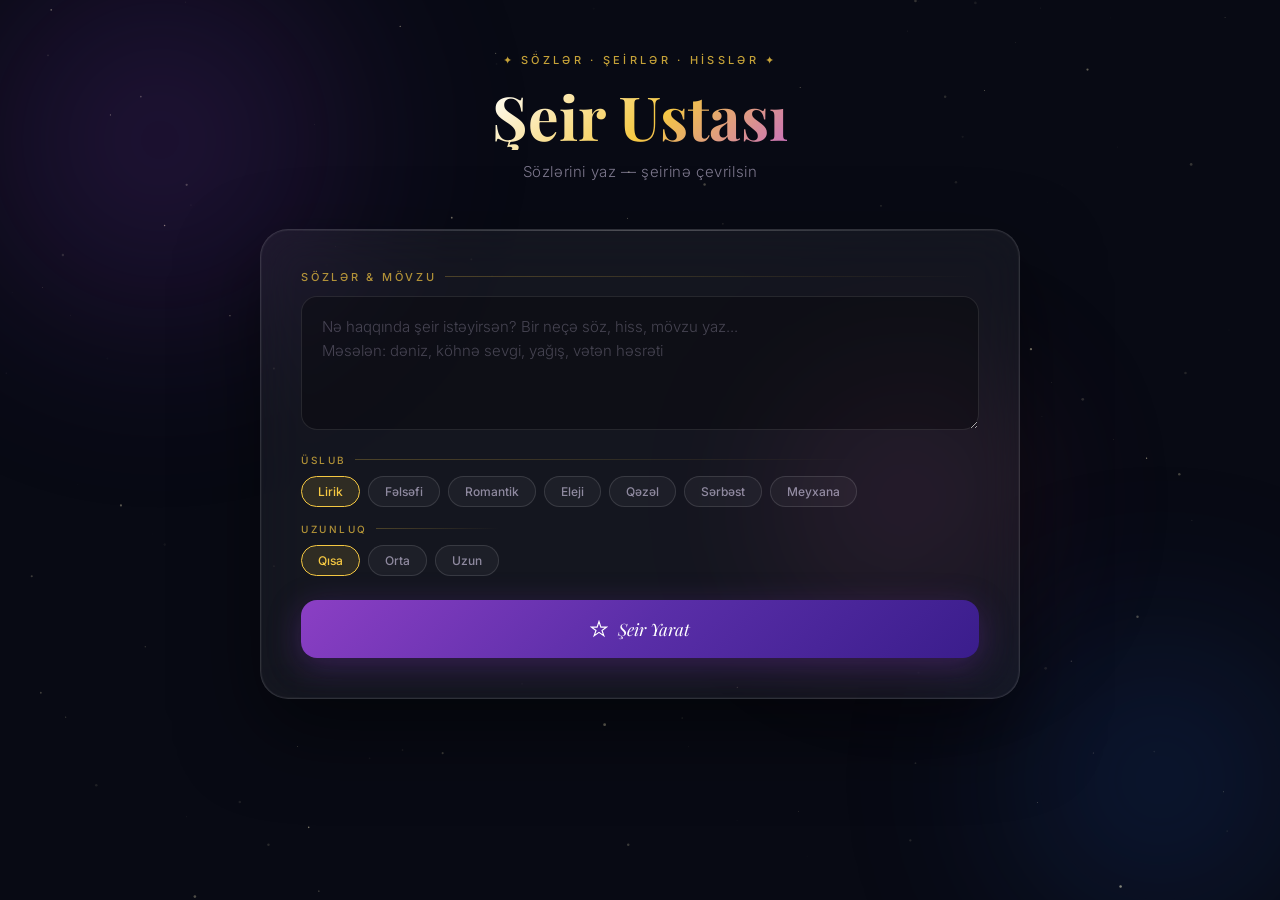
<file: index.html>
<!DOCTYPE html>
<html lang="az">
<head>
<meta charset="UTF-8">
<meta name="viewport" content="width=device-width, initial-scale=1.0">
<title>Şeir Ustası</title>
<meta name="mobile-web-app-capable" content="yes">
<meta name="apple-mobile-web-app-capable" content="yes">
<meta name="apple-mobile-web-app-title" content="Şeir Ustası">
<meta name="theme-color" content="#080A14">
<link rel="manifest" href="manifest.json">
<link rel="apple-touch-icon" href="ikon.png">
<link href="https://fonts.googleapis.com/css2?family=Playfair+Display:ital,wght@0,400;0,700;1,400;1,700&family=Inter:wght@300;400;500&display=swap" rel="stylesheet">
<style>
*,*::before,*::after{box-sizing:border-box;margin:0;padding:0}
:root{--gold:#F5C842;--rose:#C96FBF;--night:#080A14}
body{min-height:100vh;background:var(--night);font-family:'Inter',sans-serif;overflow-x:hidden;color:#e8e0f0}
.orb{position:fixed;border-radius:50%;filter:blur(90px);opacity:.35;pointer-events:none;z-index:0;animation:drift 18s ease-in-out infinite alternate}
.orb-1{width:520px;height:520px;background:radial-gradient(circle,#6B2FA0,transparent 70%);top:-120px;left:-100px}
.orb-2{width:400px;height:400px;background:radial-gradient(circle,#1E4EA8,transparent 70%);bottom:-80px;right:-80px;animation-delay:-9s}
.orb-3{width:280px;height:280px;background:radial-gradient(circle,#B04080,transparent 70%);top:40%;left:60%;animation-delay:-4s}
@keyframes drift{from{transform:translate(0,0) scale(1)}to{transform:translate(40px,30px) scale(1.08)}}
#stars{position:fixed;inset:0;z-index:0;pointer-events:none}
.app{position:relative;z-index:1;min-height:100vh;display:flex;flex-direction:column;align-items:center;padding:48px 20px 80px}
header{text-align:center;margin-bottom:48px}
.brand-label{display:inline-block;font-size:11px;font-weight:500;letter-spacing:.3em;text-transform:uppercase;color:var(--gold);opacity:.8;margin-bottom:16px}
h1{font-family:'Playfair Display',serif;font-size:clamp(2.2rem,5vw,3.8rem);font-weight:700;line-height:1.1;background:linear-gradient(135deg,#fff 0%,var(--gold) 55%,var(--rose) 100%);-webkit-background-clip:text;-webkit-text-fill-color:transparent;background-clip:text;margin-bottom:12px}
.subtitle{font-size:15px;color:rgba(220,210,240,.55);font-weight:300;letter-spacing:.04em}
.main-card{width:100%;max-width:760px;background:rgba(255,255,255,.05);border:1px solid rgba(255,255,255,.12);border-radius:28px;backdrop-filter:blur(24px);-webkit-backdrop-filter:blur(24px);padding:40px;box-shadow:0 0 0 1px rgba(255,255,255,.04) inset,0 32px 80px rgba(0,0,0,.5);position:relative;overflow:hidden}
.main-card::before{content:'';position:absolute;top:0;left:0;right:0;height:1px;background:linear-gradient(90deg,transparent,rgba(255,255,255,.22),transparent)}
.section-label{font-size:11px;font-weight:500;letter-spacing:.25em;text-transform:uppercase;color:rgba(245,200,66,.7);margin-bottom:12px;display:flex;align-items:center;gap:8px}
.section-label::after{content:'';flex:1;height:1px;background:linear-gradient(90deg,rgba(245,200,66,.25),transparent)}
.words-input{width:100%;background:rgba(0,0,0,.3);border:1px solid rgba(255,255,255,.1);border-radius:16px;padding:18px 20px;color:#e8e0f0;font-family:'Inter',sans-serif;font-size:15px;font-weight:300;line-height:1.6;resize:vertical;min-height:100px;outline:none;transition:border-color .3s}
.words-input::placeholder{color:rgba(200,190,220,.3)}
.words-input:focus{border-color:rgba(245,200,66,.4)}
.options-row{display:flex;gap:12px;margin-top:20px;flex-wrap:wrap}
.chip-group{display:flex;gap:8px;flex-wrap:wrap}
.chip{padding:7px 16px;border-radius:100px;border:1px solid rgba(255,255,255,.12);background:rgba(255,255,255,.04);color:rgba(220,210,240,.6);font-size:12px;font-weight:500;cursor:pointer;transition:all .25s;user-select:none}
.chip.active{border-color:var(--gold);color:var(--gold);background:rgba(245,200,66,.12)}
.btn-generate{margin-top:24px;width:100%;padding:18px;border:none;border-radius:16px;background:linear-gradient(135deg,#8B3FC4,#5A2EA8,#3A1D8C);color:#fff;font-family:'Playfair Display',serif;font-size:17px;font-style:italic;cursor:pointer;transition:transform .2s;box-shadow:0 8px 32px rgba(107,47,160,.4)}
.btn-generate:hover{transform:translateY(-2px)}
.btn-generate:disabled{opacity:.6;cursor:not-allowed;transform:none}
.btn-inner{display:flex;align-items:center;justify-content:center;gap:10px}
.result-section{display:none}
.result-section.visible{display:block;animation:fadeUp .6s ease}
@keyframes fadeUp{from{opacity:0;transform:translateY(20px)}to{opacity:1;transform:translateY(0)}}
.divider{margin:36px 0;height:1px;background:linear-gradient(90deg,transparent,rgba(255,255,255,.1),transparent)}
.poem-card{background:linear-gradient(145deg,rgba(107,47,160,.12),rgba(79,142,247,.06),rgba(201,111,191,.08));border:1px solid rgba(255,255,255,.1);border-radius:20px;padding:36px 40px;position:relative;overflow:hidden}
.poem-card::before{content:'"';position:absolute;top:-10px;left:16px;font-family:'Playfair Display',serif;font-size:120px;color:rgba(245,200,66,.07);line-height:1;pointer-events:none}
.poem-title{font-family:'Playfair Display',serif;font-size:1.4rem;font-style:italic;color:var(--gold);margin-bottom:24px}
.poem-text{font-family:'Playfair Display',serif;font-size:1.05rem;line-height:1.95;color:rgba(235,225,250,.88);white-space:pre-wrap}
.poem-meta{margin-top:24px;padding-top:16px;border-top:1px solid rgba(255,255,255,.07);display:flex;align-items:center;justify-content:space-between;gap:12px}
.poem-style-tag{font-size:11px;letter-spacing:.2em;text-transform:uppercase;color:rgba(245,200,66,.5)}
.btn-copy{padding:7px 18px;border-radius:100px;border:1px solid rgba(255,255,255,.15);background:transparent;color:rgba(220,210,240,.6);font-size:12px;cursor:pointer;font-family:'Inter',sans-serif}
.btn-copy.copied{color:#7EE8A2;border-color:rgba(126,232,162,.4)}
.loading-state{text-align:center;padding:48px 0;display:none}
.loading-state.visible{display:block}
.loader-ring{width:56px;height:56px;border:2px solid rgba(245,200,66,.1);border-top-color:var(--gold);border-radius:50%;animation:spin 1s linear infinite;margin:0 auto 20px}
@keyframes spin{to{transform:rotate(360deg)}}
.loading-text{font-family:'Playfair Display',serif;font-style:italic;color:rgba(220,210,240,.5);font-size:15px}
.loading-dots::after{content:'.';animation:dots 1.5s steps(4,end) infinite}
@keyframes dots{0%,100%{content:'.'}33%{content:'..'}66%{content:'...'}}
.error-msg{display:none;background:rgba(200,60,60,.1);border:1px solid rgba(200,60,60,.25);border-radius:12px;padding:14px 18px;color:#F4A2A2;font-size:14px;margin-top:16px;text-align:center}
.error-msg.visible{display:block}
@media(max-width:600px){.main-card{padding:28px 20px}.poem-card{padding:28px 24px}h1{font-size:2rem}}
</style>
</head>
<body>
<canvas id="stars"></canvas>
<div class="orb orb-1"></div>
<div class="orb orb-2"></div>
<div class="orb orb-3"></div>
<div class="app">
  <header>
    <div class="brand-label">✦ Sözlər · Şeirlər · Hisslər ✦</div>
    <h1>Şeir Ustası</h1>
    <p class="subtitle">Sözlərini yaz — şeirinə çevrilsin</p>
  </header>
  <div class="main-card">
    <div class="section-label">Sözlər & Mövzu</div>
    <textarea class="words-input" id="wordsInput" placeholder="Nə haqqında şeir istəyirsən? Bir neçə söz, hiss, mövzu yaz...&#10;Məsələn: dəniz, köhnə sevgi, yağış, vətən həsrəti" rows="4"></textarea>
    <div class="options-row">
      <div>
        <div class="section-label" style="margin-bottom:10px;font-size:10px">Üslub</div>
        <div class="chip-group" id="styleGroup">
          <div class="chip active" data-val="lirik">Lirik</div>
          <div class="chip" data-val="fəlsəfi">Fəlsəfi</div>
          <div class="chip" data-val="romantik">Romantik</div>
          <div class="chip" data-val="eleji">Eleji</div>
          <div class="chip" data-val="qəzəl">Qəzəl</div>
          <div class="chip" data-val="sərbəst">Sərbəst</div>
          <div class="chip" data-val="meyxana">Meyxana</div>
        </div>
      </div>
    </div>
    <div class="options-row" style="margin-top:16px">
      <div>
        <div class="section-label" style="margin-bottom:10px;font-size:10px">Uzunluq</div>
        <div class="chip-group" id="lengthGroup">
          <div class="chip active" data-val="qisa">Qısa</div>
          <div class="chip" data-val="orta">Orta</div>
          <div class="chip" data-val="uzun">Uzun</div>
        </div>
      </div>
    </div>
    <button class="btn-generate" id="btnGenerate" onclick="generatePoem()">
      <span class="btn-inner">
        <svg width="18" height="18" viewBox="0 0 24 24" fill="none" stroke="currentColor" stroke-width="1.5"><path d="M12 2L9.5 9.5H2l6 4.5L5.5 21 12 16.5 18.5 21 16 14l6-4.5h-7.5z"/></svg>
        Şeir Yarat
      </span>
    </button>
    <div class="error-msg" id="errorMsg"></div>
    <div class="loading-state" id="loadingState">
      <div class="loader-ring"></div>
      <div class="loading-text">Sözlər şeirə çevrilir<span class="loading-dots"></span></div>
    </div>
    <div class="result-section" id="resultSection">
      <div class="divider"></div>
      <div class="section-label">Şeiriniz</div>
      <div class="poem-card">
        <div class="poem-title" id="poemTitle"></div>
        <div class="poem-text" id="poemText"></div>
        <div class="poem-meta">
          <span class="poem-style-tag" id="poemStyleTag"></span>
          <button class="btn-copy" id="btnCopy" onclick="copyPoem()">Kopyala</button>
        </div>
      </div>
    </div>
  </div>
</div>
<script>
const WORKER='https://yellow-grass-baff.hsnhlm849.workers.dev/';

const PROMPTS = {
  'lirik': (words, length) => `Sən Azərbaycanın ən böyük şair ustasısan. "${words}" mövzusunda klassik Azərbaycan lirik şeiri yaz. Şeir ${length === 'qisa' ? '2' : length === 'orta' ? '4' : '6'} bənddən ibarət olsun. Hər bənd 4 misradan ibarət olsun. Qafiyə sxemi ABAB və ya AABB olsun. Misralar ahəngdar, ritmik, dərin mənalı olsun. Oxuyan adam heyran qalsın. Azərbaycan dilinin bütün gözəlliyini istifadə et — təşbeh, istiare, metafora olsun. Cavabı YALNIZ JSON formatında ver: {"title":"ad","poem":"mətn","style":"Lirik"}`,
  
  'fəlsəfi': (words, length) => `Sən dərin fəlsəfi düşüncəli bir şair ustasısan. "${words}" mövzusunda ${length === 'qisa' ? '2' : length === 'orta' ? '4' : '6'} bəndlik dərin fəlsəfi şeir yaz. Hər misra insan ömrü, zaman, varlıq, həqiqət haqqında düşündürsün. Nizami, Füzuli ruhunda olsun amma müasir dillə. Oxuyan adam "wow" desin. YALNIZ JSON: {"title":"ad","poem":"mətn","style":"Fəlsəfi"}`,

  'romantik': (words, length) => `Sən romantik sevgi şairisin. "${words}" mövzusunda ${length === 'qisa' ? '2' : length === 'orta' ? '4' : '6'} bəndlik atəşli, hissli, romantik sevgi şeiri yaz. Hər söz ürəkdən gəlsin. Sevginin ağrısını, sevinclərini, həsrətini anlat. Misralar qafiyəli, ritmik, melodiyalı olsun. Oxuyan sevgilisini xatırlasın, gözü dolsun. YALNIZ JSON: {"title":"ad","poem":"mətn","style":"Romantik"}`,

  'eleji': (words, length) => `Sən kədər şairisin. "${words}" mövzusunda ${length === 'qisa' ? '2' : length === 'orta' ? '4' : '6'} bəndlik ağır, hüznlü, dərin eleji yaz. Ayrılıq, itki, həsrət, ötüb keçən günlər haqqında. Hər misra ürəyi sıxsın. Qafiyə sxemi ABAB olsun. YALNIZ JSON: {"title":"ad","poem":"mətn","style":"Eleji"}`,

  'qəzəl': (words, length) => `Sən klassik Azərbaycan qəzəl ustasısan. "${words}" mövzusunda ${length === 'qisa' ? '5' : length === 'orta' ? '7' : '9'} beytlik qəzəl yaz. Qəzəlin qaydası: hər beyt 2 misradan ibarətdir. İlk beytin hər iki misrası qafiyəli olur (AA), sonrakı beytlərin yalnız ikinci misrası həmin qafiyəyə uyğun gəlir (xA, xA, xA...). Son beytdə şairin adı və ya "könlüm", "gönlüm" kimi söz olsun. Füzuli, Nəsimi, Xəqani üslubunda — dərin, obrazlı, klassik. YALNIZ JSON: {"title":"ad","poem":"mətn","style":"Qəzəl"}`,

  'sərbəst': (words, length) => `Sən müasir Azərbaycan şairisin. "${words}" mövzusunda ${length === 'qisa' ? '10-15' : length === 'orta' ? '20-25' : '30-35'} misralıq sərbəst şeir yaz. Qafiyə məcburi deyil amma ritm olsun. Güclü obrazlar, canlı metaforalar, modern dil istifadə et. Hər misra güclü olsun. Oxuyan düşünsün. YALNIZ JSON: {"title":"ad","poem":"mətn","style":"Sərbəst"}`,

  'meyxana': (words, length) => `Sən Azərbaycan meyxana ustasısan. Rəşad Dağlı, Balaəli, Əli Mehin kimi yaz. "${words}" mövzusunda ${length === 'qisa' ? '3' : length === 'orta' ? '5' : '7'} bəndlik meyxana yaz.

MÜTLƏQİ QAYDALAR:
1. Hər bənd DƏQİQ 4 misradan ibarətdir
2. Hər bənddə İLK 3 misra eyni qafiyə ilə bitir (A,A,A), 4-cü misra fərqli qafiyə (B)
3. Növbəti bəndin ilk 3 misrası B qafiyəsi ilə davam edir, onun 4-cüsü yeni C qafiyəsi olur
4. Misralar uzun, ahəngdar, nəfəs tutan olsun
5. Dil real, kəskin, hissli, ağır olsun
6. Mövzu: həyat, sevgi, ayrılıq, tale, kişilik

NÜMUNƏ (necə olmalıdır):
Dünyada hər kəsin bir ağrısı var, bir dərdi,
Sevdiyim getdi, ürəyim qaldı yarı, yarı yerdə,
Gözlərim yolda, könlüm həsrət içində, hər gün bir dərdə,
Tale məni sınadı, dözdüm mən bu soyuq sərddə.

Sərddə qaldım tək-tənha, kimsə yoxdu yanımda,
Külək deyir sirləri, dağlar susdur amanımda,
Xatirən bir od kimi yanır hər an canımda,
Sevgi nədir bilmədim, qaldı duman qarşımda.

YALNIZ JSON formatında ver, başqa heç nə yazma:
{"title":"Meyxana adı","poem":"bütün bəndlər boş sətir ilə ayrılsın","style":"Meyxana"}`
};

const canvas=document.getElementById('stars'),ctx=canvas.getContext('2d');let stars=[];
function resize(){canvas.width=window.innerWidth;canvas.height=window.innerHeight}
function initStars(){stars=Array.from({length:160},()=>({x:Math.random()*canvas.width,y:Math.random()*canvas.height,r:Math.random()*1.2+.2,alpha:Math.random()*.6+.1,speed:Math.random()*.0006+.0002,phase:Math.random()*Math.PI*2}))}
function draw(ts){ctx.clearRect(0,0,canvas.width,canvas.height);stars.forEach(s=>{const a=s.alpha*(.5+.5*Math.sin(ts*s.speed+s.phase));ctx.beginPath();ctx.arc(s.x,s.y,s.r,0,Math.PI*2);ctx.fillStyle=`rgba(255,245,200,${a})`;ctx.fill()});requestAnimationFrame(draw)}
resize();initStars();requestAnimationFrame(draw);
window.addEventListener('resize',()=>{resize();initStars()});
document.querySelectorAll('.chip').forEach(c=>{c.addEventListener('click',()=>{c.closest('.chip-group').querySelectorAll('.chip').forEach(x=>x.classList.remove('active'));c.classList.add('active')})});
function getActive(id){return document.querySelector('#'+id+' .chip.active')?.dataset.val||''}

async function generatePoem(){
  const words=document.getElementById('wordsInput').value.trim();
  if(!words){showError('Zəhmət olmasa söz yazın.');return}
  const style=getActive('styleGroup');
  const length=getActive('lengthGroup');
  setLoading(true);hideError();hideResult();
  const prompt = PROMPTS[style] ? PROMPTS[style](words, length) : PROMPTS['lirik'](words, length);
  try{
    const res=await fetch(WORKER,{method:'POST',headers:{'Content-Type':'application/json'},body:JSON.stringify({messages:[{role:'user',content:prompt}]})});
    if(!res.ok)throw new Error('status '+res.status);
    const data=await res.json();
    if(data.error)throw new Error(data.error);
    const raw=data.choices[0].message.content;
    let parsed;
    try{const m=raw.replace(/```json|```/g,'').trim().match(/\{[\s\S]*\}/);parsed=JSON.parse(m[0])}
    catch{parsed={title:'Şeirim',poem:raw,style:style}}
    showResult(parsed.title,parsed.poem,parsed.style||style);
  }catch(e){showError('Xəta baş verdi: '+e.message)}
  finally{setLoading(false)}
}

function setLoading(on){document.getElementById('loadingState').classList.toggle('visible',on);document.getElementById('btnGenerate').disabled=on}
function showResult(title,poem,style){document.getElementById('poemTitle').textContent=title;document.getElementById('poemText').textContent=poem;document.getElementById('poemStyleTag').textContent='✦ '+style;document.getElementById('resultSection').classList.add('visible');document.getElementById('resultSection').scrollIntoView({behavior:'smooth',block:'nearest'})}
function hideResult(){document.getElementById('resultSection').classList.remove('visible')}
function showError(msg){const el=document.getElementById('errorMsg');el.textContent=msg;el.classList.add('visible')}
function hideError(){document.getElementById('errorMsg').classList.remove('visible')}
async function copyPoem(){const text=document.getElementById('poemTitle').textContent+'\n\n'+document.getElementById('poemText').textContent;await navigator.clipboard.writeText(text);const btn=document.getElementById('btnCopy');btn.textContent='✓ Kopyalandı';btn.classList.add('copied');setTimeout(()=>{btn.textContent='Kopyala';btn.classList.remove('copied')},2500)}
document.getElementById('wordsInput').addEventListener('keydown',e=>{if(e.key==='Enter'&&e.ctrlKey)generatePoem()});
</script>
</body>
</html>
</file>
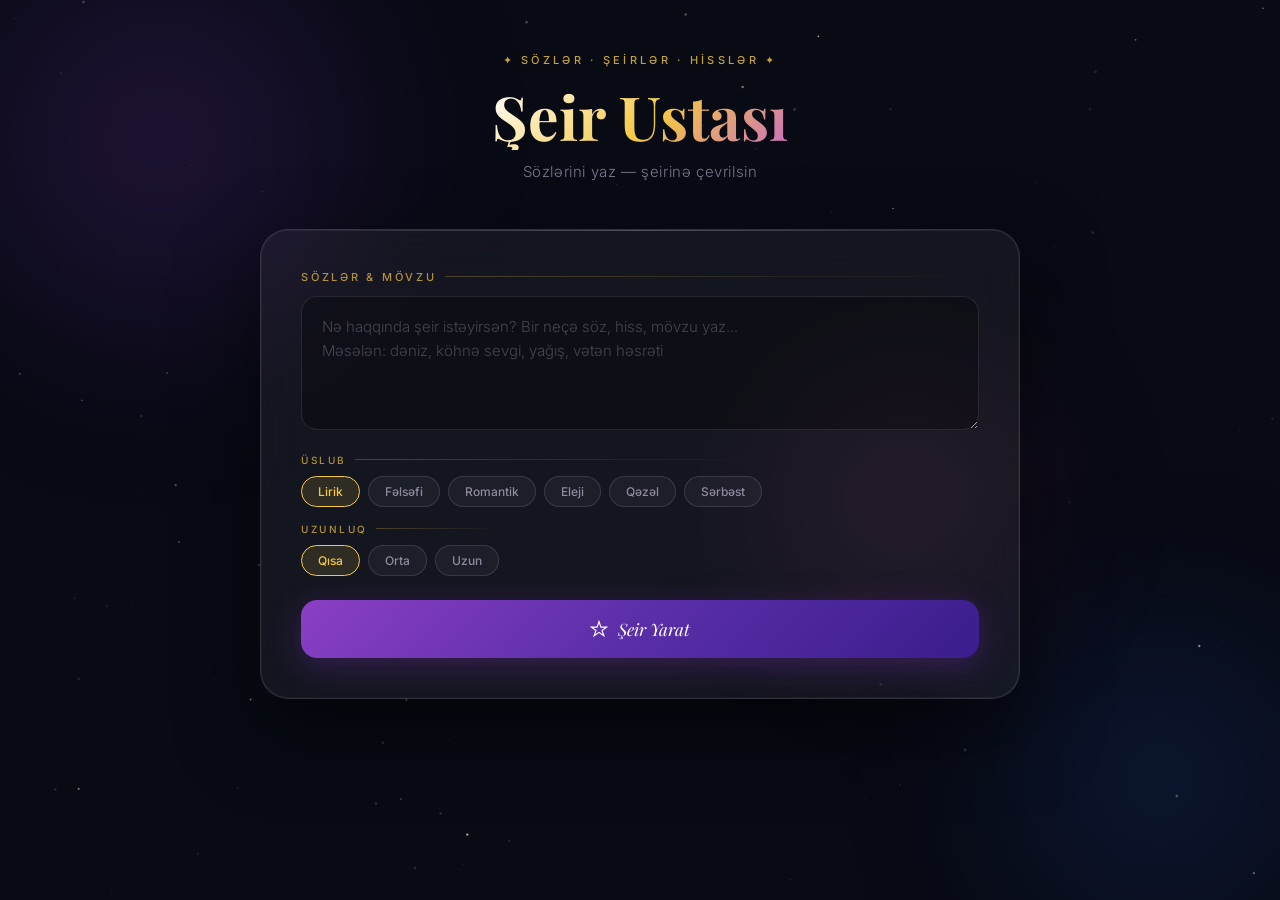
<file: index-1.html>
<!DOCTYPE html>
<html lang="az">
<head>
<meta charset="UTF-8">
<meta name="viewport" content="width=device-width, initial-scale=1.0">
<title>Şeir Ustası</title>
<meta name="mobile-web-app-capable" content="yes">
<meta name="apple-mobile-web-app-capable" content="yes">
<meta name="apple-mobile-web-app-title" content="Şeir Ustası">
<meta name="theme-color" content="#080A14">
<link href="https://fonts.googleapis.com/css2?family=Playfair+Display:ital,wght@0,400;0,700;1,400;1,700&family=Inter:wght@300;400;500&display=swap" rel="stylesheet">
<style>
*,*::before,*::after{box-sizing:border-box;margin:0;padding:0}
:root{--gold:#F5C842;--rose:#C96FBF;--night:#080A14}
body{min-height:100vh;background:var(--night);font-family:'Inter',sans-serif;overflow-x:hidden;color:#e8e0f0}
.orb{position:fixed;border-radius:50%;filter:blur(90px);opacity:.35;pointer-events:none;z-index:0;animation:drift 18s ease-in-out infinite alternate}
.orb-1{width:520px;height:520px;background:radial-gradient(circle,#6B2FA0,transparent 70%);top:-120px;left:-100px}
.orb-2{width:400px;height:400px;background:radial-gradient(circle,#1E4EA8,transparent 70%);bottom:-80px;right:-80px;animation-delay:-9s}
.orb-3{width:280px;height:280px;background:radial-gradient(circle,#B04080,transparent 70%);top:40%;left:60%;animation-delay:-4s}
@keyframes drift{from{transform:translate(0,0) scale(1)}to{transform:translate(40px,30px) scale(1.08)}}
#stars{position:fixed;inset:0;z-index:0;pointer-events:none}
.app{position:relative;z-index:1;min-height:100vh;display:flex;flex-direction:column;align-items:center;padding:48px 20px 80px}
header{text-align:center;margin-bottom:48px}
.brand-label{display:inline-block;font-size:11px;font-weight:500;letter-spacing:.3em;text-transform:uppercase;color:var(--gold);opacity:.8;margin-bottom:16px}
h1{font-family:'Playfair Display',serif;font-size:clamp(2.2rem,5vw,3.8rem);font-weight:700;line-height:1.1;background:linear-gradient(135deg,#fff 0%,var(--gold) 55%,var(--rose) 100%);-webkit-background-clip:text;-webkit-text-fill-color:transparent;background-clip:text;margin-bottom:12px}
.subtitle{font-size:15px;color:rgba(220,210,240,.55);font-weight:300;letter-spacing:.04em}
.main-card{width:100%;max-width:760px;background:rgba(255,255,255,.05);border:1px solid rgba(255,255,255,.12);border-radius:28px;backdrop-filter:blur(24px);-webkit-backdrop-filter:blur(24px);padding:40px;box-shadow:0 0 0 1px rgba(255,255,255,.04) inset,0 32px 80px rgba(0,0,0,.5);position:relative;overflow:hidden}
.main-card::before{content:'';position:absolute;top:0;left:0;right:0;height:1px;background:linear-gradient(90deg,transparent,rgba(255,255,255,.22),transparent)}
.section-label{font-size:11px;font-weight:500;letter-spacing:.25em;text-transform:uppercase;color:rgba(245,200,66,.7);margin-bottom:12px;display:flex;align-items:center;gap:8px}
.section-label::after{content:'';flex:1;height:1px;background:linear-gradient(90deg,rgba(245,200,66,.25),transparent)}
.words-input{width:100%;background:rgba(0,0,0,.3);border:1px solid rgba(255,255,255,.1);border-radius:16px;padding:18px 20px;color:#e8e0f0;font-family:'Inter',sans-serif;font-size:15px;font-weight:300;line-height:1.6;resize:vertical;min-height:100px;outline:none;transition:border-color .3s}
.words-input::placeholder{color:rgba(200,190,220,.3)}
.words-input:focus{border-color:rgba(245,200,66,.4)}
.options-row{display:flex;gap:12px;margin-top:20px;flex-wrap:wrap}
.chip-group{display:flex;gap:8px;flex-wrap:wrap}
.chip{padding:7px 16px;border-radius:100px;border:1px solid rgba(255,255,255,.12);background:rgba(255,255,255,.04);color:rgba(220,210,240,.6);font-size:12px;font-weight:500;cursor:pointer;transition:all .25s;user-select:none}
.chip.active{border-color:var(--gold);color:var(--gold);background:rgba(245,200,66,.12)}
.btn-generate{margin-top:24px;width:100%;padding:18px;border:none;border-radius:16px;background:linear-gradient(135deg,#8B3FC4,#5A2EA8,#3A1D8C);color:#fff;font-family:'Playfair Display',serif;font-size:17px;font-style:italic;cursor:pointer;transition:transform .2s;box-shadow:0 8px 32px rgba(107,47,160,.4)}
.btn-generate:hover{transform:translateY(-2px)}
.btn-generate:disabled{opacity:.6;cursor:not-allowed;transform:none}
.btn-inner{display:flex;align-items:center;justify-content:center;gap:10px}
.result-section{display:none}
.result-section.visible{display:block;animation:fadeUp .6s ease}
@keyframes fadeUp{from{opacity:0;transform:translateY(20px)}to{opacity:1;transform:translateY(0)}}
.divider{margin:36px 0;height:1px;background:linear-gradient(90deg,transparent,rgba(255,255,255,.1),transparent)}
.poem-card{background:linear-gradient(145deg,rgba(107,47,160,.12),rgba(79,142,247,.06),rgba(201,111,191,.08));border:1px solid rgba(255,255,255,.1);border-radius:20px;padding:36px 40px;position:relative;overflow:hidden}
.poem-card::before{content:'"';position:absolute;top:-10px;left:16px;font-family:'Playfair Display',serif;font-size:120px;color:rgba(245,200,66,.07);line-height:1;pointer-events:none}
.poem-title{font-family:'Playfair Display',serif;font-size:1.4rem;font-style:italic;color:var(--gold);margin-bottom:24px}
.poem-text{font-family:'Playfair Display',serif;font-size:1.05rem;line-height:1.95;color:rgba(235,225,250,.88);white-space:pre-wrap}
.poem-meta{margin-top:24px;padding-top:16px;border-top:1px solid rgba(255,255,255,.07);display:flex;align-items:center;justify-content:space-between;gap:12px}
.poem-style-tag{font-size:11px;letter-spacing:.2em;text-transform:uppercase;color:rgba(245,200,66,.5)}
.btn-copy{padding:7px 18px;border-radius:100px;border:1px solid rgba(255,255,255,.15);background:transparent;color:rgba(220,210,240,.6);font-size:12px;cursor:pointer;font-family:'Inter',sans-serif}
.btn-copy.copied{color:#7EE8A2;border-color:rgba(126,232,162,.4)}
.loading-state{text-align:center;padding:48px 0;display:none}
.loading-state.visible{display:block}
.loader-ring{width:56px;height:56px;border:2px solid rgba(245,200,66,.1);border-top-color:var(--gold);border-radius:50%;animation:spin 1s linear infinite;margin:0 auto 20px}
@keyframes spin{to{transform:rotate(360deg)}}
.loading-text{font-family:'Playfair Display',serif;font-style:italic;color:rgba(220,210,240,.5);font-size:15px}
.loading-dots::after{content:'.';animation:dots 1.5s steps(4,end) infinite}
@keyframes dots{0%,100%{content:'.'}33%{content:'..'}66%{content:'...'}}
.error-msg{display:none;background:rgba(200,60,60,.1);border:1px solid rgba(200,60,60,.25);border-radius:12px;padding:14px 18px;color:#F4A2A2;font-size:14px;margin-top:16px;text-align:center}
.error-msg.visible{display:block}
@media(max-width:600px){.main-card{padding:28px 20px}.poem-card{padding:28px 24px}h1{font-size:2rem}}
</style>
</head>
<body>
<canvas id="stars"></canvas>
<div class="orb orb-1"></div>
<div class="orb orb-2"></div>
<div class="orb orb-3"></div>
<div class="app">
  <header>
    <div class="brand-label">✦ Sözlər · Şeirlər · Hisslər ✦</div>
    <h1>Şeir Ustası</h1>
    <p class="subtitle">Sözlərini yaz — şeirinə çevrilsin</p>
  </header>
  <div class="main-card">
    <div class="section-label">Sözlər & Mövzu</div>
    <textarea class="words-input" id="wordsInput" placeholder="Nə haqqında şeir istəyirsən? Bir neçə söz, hiss, mövzu yaz...&#10;Məsələn: dəniz, köhnə sevgi, yağış, vətən həsrəti" rows="4"></textarea>
    <div class="options-row">
      <div>
        <div class="section-label" style="margin-bottom:10px;font-size:10px">Üslub</div>
        <div class="chip-group" id="styleGroup">
          <div class="chip active" data-val="klassik lirik">Lirik</div>
          <div class="chip" data-val="fəlsəfi">Fəlsəfi</div>
          <div class="chip" data-val="romantik">Romantik</div>
          <div class="chip" data-val="kədərli eleji">Eleji</div>
          <div class="chip" data-val="qəzəl">Qəzəl</div>
          <div class="chip" data-val="müasir sərbəst">Sərbəst</div>
        </div>
      </div>
    </div>
    <div class="options-row" style="margin-top:16px">
      <div>
        <div class="section-label" style="margin-bottom:10px;font-size:10px">Uzunluq</div>
        <div class="chip-group" id="lengthGroup">
          <div class="chip active" data-val="qısa (2 bənd)">Qısa</div>
          <div class="chip" data-val="orta (4 bənd)">Orta</div>
          <div class="chip" data-val="uzun (6 bənd)">Uzun</div>
        </div>
      </div>
    </div>
    <button class="btn-generate" id="btnGenerate" onclick="generatePoem()">
      <span class="btn-inner">
        <svg width="18" height="18" viewBox="0 0 24 24" fill="none" stroke="currentColor" stroke-width="1.5"><path d="M12 2L9.5 9.5H2l6 4.5L5.5 21 12 16.5 18.5 21 16 14l6-4.5h-7.5z"/></svg>
        Şeir Yarat
      </span>
    </button>
    <div class="error-msg" id="errorMsg"></div>
    <div class="loading-state" id="loadingState">
      <div class="loader-ring"></div>
      <div class="loading-text">Sözlər şeirə çevrilir<span class="loading-dots"></span></div>
    </div>
    <div class="result-section" id="resultSection">
      <div class="divider"></div>
      <div class="section-label">Şeiriniz</div>
      <div class="poem-card">
        <div class="poem-title" id="poemTitle"></div>
        <div class="poem-text" id="poemText"></div>
        <div class="poem-meta">
          <span class="poem-style-tag" id="poemStyleTag"></span>
          <button class="btn-copy" id="btnCopy" onclick="copyPoem()">Kopyala</button>
        </div>
      </div>
    </div>
  </div>
</div>
<script>
const WORKER='https://yellow-grass-baff.hsnhlm849.workers.dev/';
const canvas=document.getElementById('stars'),ctx=canvas.getContext('2d');let stars=[];
function resize(){canvas.width=window.innerWidth;canvas.height=window.innerHeight}
function initStars(){stars=Array.from({length:160},()=>({x:Math.random()*canvas.width,y:Math.random()*canvas.height,r:Math.random()*1.2+.2,alpha:Math.random()*.6+.1,speed:Math.random()*.0006+.0002,phase:Math.random()*Math.PI*2}))}
function draw(ts){ctx.clearRect(0,0,canvas.width,canvas.height);stars.forEach(s=>{const a=s.alpha*(.5+.5*Math.sin(ts*s.speed+s.phase));ctx.beginPath();ctx.arc(s.x,s.y,s.r,0,Math.PI*2);ctx.fillStyle=`rgba(255,245,200,${a})`;ctx.fill()});requestAnimationFrame(draw)}
resize();initStars();requestAnimationFrame(draw);
window.addEventListener('resize',()=>{resize();initStars()});
document.querySelectorAll('.chip').forEach(c=>{c.addEventListener('click',()=>{c.closest('.chip-group').querySelectorAll('.chip').forEach(x=>x.classList.remove('active'));c.classList.add('active')})});
function getActive(id){return document.querySelector('#'+id+' .chip.active')?.dataset.val||''}
async function generatePoem(){
  const words=document.getElementById('wordsInput').value.trim();
  if(!words){showError('Zəhmət olmasa söz yazın.');return}
  const style=getActive('styleGroup'),length=getActive('lengthGroup');
  setLoading(true);hideError();hideResult();
  const prompt=`Sən Azərbaycan dilinin ən gözəl şair ustasısan. Aşağıdakı sözlər/mövzu əsasında Azərbaycanca ${style} üslubunda, ${length} həcmli, çox gözəl hissli bir şeir yaz. Sözlər/Mövzu: "${words}". Cavabını YALNIZ JSON formatında ver: {"title":"Şeirin adı","poem":"Şeirin tam mətni (bəndlər arasında boş sətir olsun)","style":"üslub adı"}`;
  try{
    const res=await fetch(WORKER,{method:'POST',headers:{'Content-Type':'application/json'},body:JSON.stringify({messages:[{role:'user',content:prompt}]})});
    if(!res.ok)throw new Error('status '+res.status);
    const data=await res.json();
    if(data.error)throw new Error(data.error);
    const raw=data.choices[0].message.content;
    let parsed;
    try{const m=raw.replace(/```json|```/g,'').trim().match(/\{[\s\S]*\}/);parsed=JSON.parse(m[0])}
    catch{parsed={title:'Şeirim',poem:raw,style:style}}
    showResult(parsed.title,parsed.poem,parsed.style||style);
  }catch(e){showError('Xəta baş verdi: '+e.message)}
  finally{setLoading(false)}
}
function setLoading(on){document.getElementById('loadingState').classList.toggle('visible',on);document.getElementById('btnGenerate').disabled=on}
function showResult(title,poem,style){document.getElementById('poemTitle').textContent=title;document.getElementById('poemText').textContent=poem;document.getElementById('poemStyleTag').textContent='✦ '+style;document.getElementById('resultSection').classList.add('visible');document.getElementById('resultSection').scrollIntoView({behavior:'smooth',block:'nearest'})}
function hideResult(){document.getElementById('resultSection').classList.remove('visible')}
function showError(msg){const el=document.getElementById('errorMsg');el.textContent=msg;el.classList.add('visible')}
function hideError(){document.getElementById('errorMsg').classList.remove('visible')}
async function copyPoem(){const text=document.getElementById('poemTitle').textContent+'\n\n'+document.getElementById('poemText').textContent;await navigator.clipboard.writeText(text);const btn=document.getElementById('btnCopy');btn.textContent='✓ Kopyalandı';btn.classList.add('copied');setTimeout(()=>{btn.textContent='Kopyala';btn.classList.remove('copied')},2500)}
document.getElementById('wordsInput').addEventListener('keydown',e=>{if(e.key==='Enter'&&e.ctrlKey)generatePoem()});
</script>
</body>
</html>
</file>
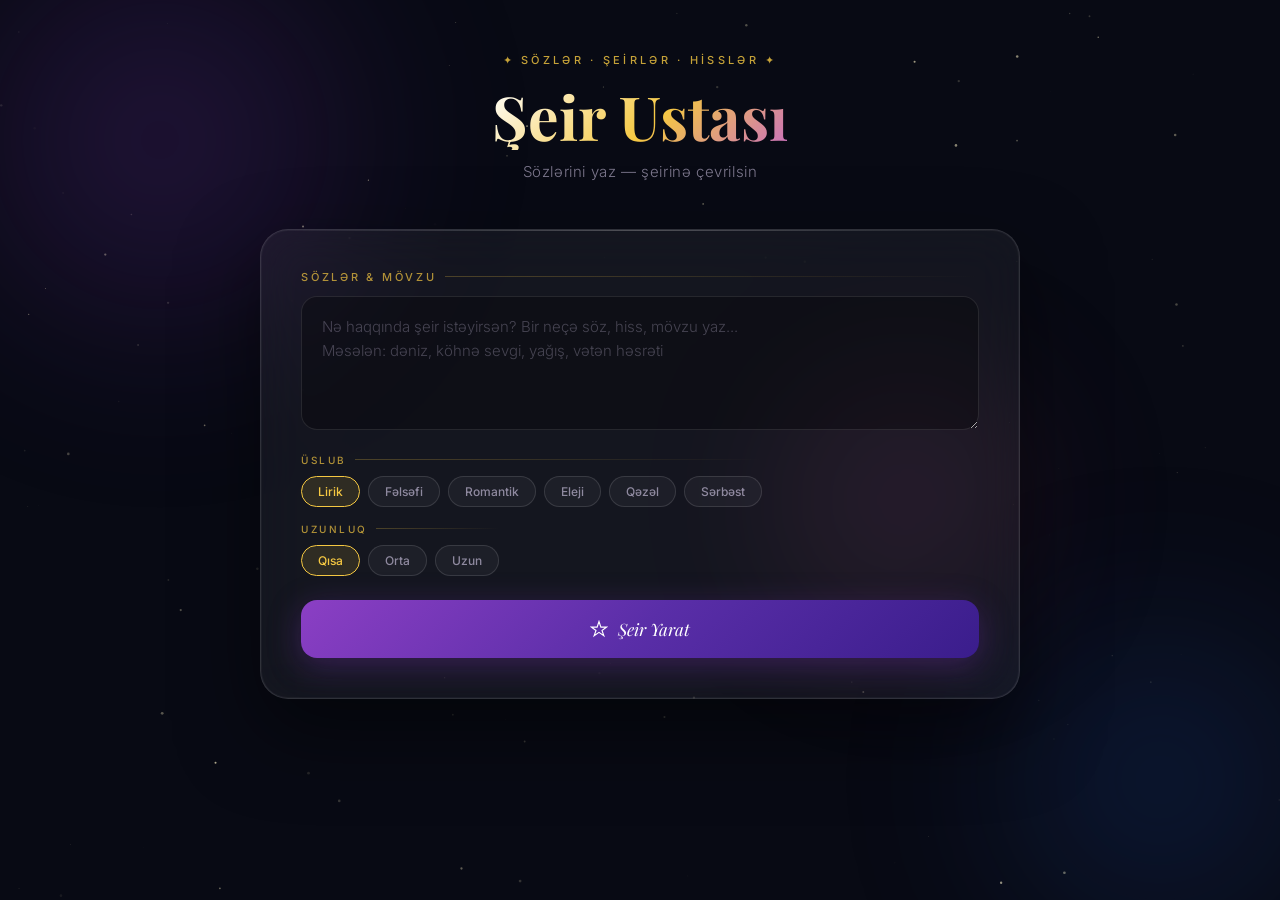
<file: index-2.html>
<!DOCTYPE html>
<html lang="az">
<head>
<meta charset="UTF-8">
<meta name="viewport" content="width=device-width, initial-scale=1.0">
<title>Şeir Ustası</title>
<meta name="mobile-web-app-capable" content="yes">
<meta name="apple-mobile-web-app-capable" content="yes">
<meta name="apple-mobile-web-app-title" content="Şeir Ustası">
<meta name="theme-color" content="#080A14">
<link rel="manifest" href="manifest.json">
<link rel="apple-touch-icon" href="ikon.png">
<link href="https://fonts.googleapis.com/css2?family=Playfair+Display:ital,wght@0,400;0,700;1,400;1,700&family=Inter:wght@300;400;500&display=swap" rel="stylesheet">
<style>
*,*::before,*::after{box-sizing:border-box;margin:0;padding:0}
:root{--gold:#F5C842;--rose:#C96FBF;--night:#080A14}
body{min-height:100vh;background:var(--night);font-family:'Inter',sans-serif;overflow-x:hidden;color:#e8e0f0}
.orb{position:fixed;border-radius:50%;filter:blur(90px);opacity:.35;pointer-events:none;z-index:0;animation:drift 18s ease-in-out infinite alternate}
.orb-1{width:520px;height:520px;background:radial-gradient(circle,#6B2FA0,transparent 70%);top:-120px;left:-100px}
.orb-2{width:400px;height:400px;background:radial-gradient(circle,#1E4EA8,transparent 70%);bottom:-80px;right:-80px;animation-delay:-9s}
.orb-3{width:280px;height:280px;background:radial-gradient(circle,#B04080,transparent 70%);top:40%;left:60%;animation-delay:-4s}
@keyframes drift{from{transform:translate(0,0) scale(1)}to{transform:translate(40px,30px) scale(1.08)}}
#stars{position:fixed;inset:0;z-index:0;pointer-events:none}
.app{position:relative;z-index:1;min-height:100vh;display:flex;flex-direction:column;align-items:center;padding:48px 20px 80px}
header{text-align:center;margin-bottom:48px}
.brand-label{display:inline-block;font-size:11px;font-weight:500;letter-spacing:.3em;text-transform:uppercase;color:var(--gold);opacity:.8;margin-bottom:16px}
h1{font-family:'Playfair Display',serif;font-size:clamp(2.2rem,5vw,3.8rem);font-weight:700;line-height:1.1;background:linear-gradient(135deg,#fff 0%,var(--gold) 55%,var(--rose) 100%);-webkit-background-clip:text;-webkit-text-fill-color:transparent;background-clip:text;margin-bottom:12px}
.subtitle{font-size:15px;color:rgba(220,210,240,.55);font-weight:300;letter-spacing:.04em}
.main-card{width:100%;max-width:760px;background:rgba(255,255,255,.05);border:1px solid rgba(255,255,255,.12);border-radius:28px;backdrop-filter:blur(24px);-webkit-backdrop-filter:blur(24px);padding:40px;box-shadow:0 0 0 1px rgba(255,255,255,.04) inset,0 32px 80px rgba(0,0,0,.5);position:relative;overflow:hidden}
.main-card::before{content:'';position:absolute;top:0;left:0;right:0;height:1px;background:linear-gradient(90deg,transparent,rgba(255,255,255,.22),transparent)}
.section-label{font-size:11px;font-weight:500;letter-spacing:.25em;text-transform:uppercase;color:rgba(245,200,66,.7);margin-bottom:12px;display:flex;align-items:center;gap:8px}
.section-label::after{content:'';flex:1;height:1px;background:linear-gradient(90deg,rgba(245,200,66,.25),transparent)}
.words-input{width:100%;background:rgba(0,0,0,.3);border:1px solid rgba(255,255,255,.1);border-radius:16px;padding:18px 20px;color:#e8e0f0;font-family:'Inter',sans-serif;font-size:15px;font-weight:300;line-height:1.6;resize:vertical;min-height:100px;outline:none;transition:border-color .3s}
.words-input::placeholder{color:rgba(200,190,220,.3)}
.words-input:focus{border-color:rgba(245,200,66,.4)}
.options-row{display:flex;gap:12px;margin-top:20px;flex-wrap:wrap}
.chip-group{display:flex;gap:8px;flex-wrap:wrap}
.chip{padding:7px 16px;border-radius:100px;border:1px solid rgba(255,255,255,.12);background:rgba(255,255,255,.04);color:rgba(220,210,240,.6);font-size:12px;font-weight:500;cursor:pointer;transition:all .25s;user-select:none}
.chip.active{border-color:var(--gold);color:var(--gold);background:rgba(245,200,66,.12)}
.btn-generate{margin-top:24px;width:100%;padding:18px;border:none;border-radius:16px;background:linear-gradient(135deg,#8B3FC4,#5A2EA8,#3A1D8C);color:#fff;font-family:'Playfair Display',serif;font-size:17px;font-style:italic;cursor:pointer;transition:transform .2s;box-shadow:0 8px 32px rgba(107,47,160,.4)}
.btn-generate:hover{transform:translateY(-2px)}
.btn-generate:disabled{opacity:.6;cursor:not-allowed;transform:none}
.btn-inner{display:flex;align-items:center;justify-content:center;gap:10px}
.result-section{display:none}
.result-section.visible{display:block;animation:fadeUp .6s ease}
@keyframes fadeUp{from{opacity:0;transform:translateY(20px)}to{opacity:1;transform:translateY(0)}}
.divider{margin:36px 0;height:1px;background:linear-gradient(90deg,transparent,rgba(255,255,255,.1),transparent)}
.poem-card{background:linear-gradient(145deg,rgba(107,47,160,.12),rgba(79,142,247,.06),rgba(201,111,191,.08));border:1px solid rgba(255,255,255,.1);border-radius:20px;padding:36px 40px;position:relative;overflow:hidden}
.poem-card::before{content:'"';position:absolute;top:-10px;left:16px;font-family:'Playfair Display',serif;font-size:120px;color:rgba(245,200,66,.07);line-height:1;pointer-events:none}
.poem-title{font-family:'Playfair Display',serif;font-size:1.4rem;font-style:italic;color:var(--gold);margin-bottom:24px}
.poem-text{font-family:'Playfair Display',serif;font-size:1.05rem;line-height:1.95;color:rgba(235,225,250,.88);white-space:pre-wrap}
.poem-meta{margin-top:24px;padding-top:16px;border-top:1px solid rgba(255,255,255,.07);display:flex;align-items:center;justify-content:space-between;gap:12px}
.poem-style-tag{font-size:11px;letter-spacing:.2em;text-transform:uppercase;color:rgba(245,200,66,.5)}
.btn-copy{padding:7px 18px;border-radius:100px;border:1px solid rgba(255,255,255,.15);background:transparent;color:rgba(220,210,240,.6);font-size:12px;cursor:pointer;font-family:'Inter',sans-serif}
.btn-copy.copied{color:#7EE8A2;border-color:rgba(126,232,162,.4)}
.loading-state{text-align:center;padding:48px 0;display:none}
.loading-state.visible{display:block}
.loader-ring{width:56px;height:56px;border:2px solid rgba(245,200,66,.1);border-top-color:var(--gold);border-radius:50%;animation:spin 1s linear infinite;margin:0 auto 20px}
@keyframes spin{to{transform:rotate(360deg)}}
.loading-text{font-family:'Playfair Display',serif;font-style:italic;color:rgba(220,210,240,.5);font-size:15px}
.loading-dots::after{content:'.';animation:dots 1.5s steps(4,end) infinite}
@keyframes dots{0%,100%{content:'.'}33%{content:'..'}66%{content:'...'}}
.error-msg{display:none;background:rgba(200,60,60,.1);border:1px solid rgba(200,60,60,.25);border-radius:12px;padding:14px 18px;color:#F4A2A2;font-size:14px;margin-top:16px;text-align:center}
.error-msg.visible{display:block}
@media(max-width:600px){.main-card{padding:28px 20px}.poem-card{padding:28px 24px}h1{font-size:2rem}}
</style>
</head>
<body>
<canvas id="stars"></canvas>
<div class="orb orb-1"></div>
<div class="orb orb-2"></div>
<div class="orb orb-3"></div>
<div class="app">
  <header>
    <div class="brand-label">✦ Sözlər · Şeirlər · Hisslər ✦</div>
    <h1>Şeir Ustası</h1>
    <p class="subtitle">Sözlərini yaz — şeirinə çevrilsin</p>
  </header>
  <div class="main-card">
    <div class="section-label">Sözlər & Mövzu</div>
    <textarea class="words-input" id="wordsInput" placeholder="Nə haqqında şeir istəyirsən? Bir neçə söz, hiss, mövzu yaz...&#10;Məsələn: dəniz, köhnə sevgi, yağış, vətən həsrəti" rows="4"></textarea>
    <div class="options-row">
      <div>
        <div class="section-label" style="margin-bottom:10px;font-size:10px">Üslub</div>
        <div class="chip-group" id="styleGroup">
          <div class="chip active" data-val="klassik lirik">Lirik</div>
          <div class="chip" data-val="fəlsəfi">Fəlsəfi</div>
          <div class="chip" data-val="romantik">Romantik</div>
          <div class="chip" data-val="kədərli eleji">Eleji</div>
          <div class="chip" data-val="qəzəl">Qəzəl</div>
          <div class="chip" data-val="müasir sərbəst">Sərbəst</div>
        </div>
      </div>
    </div>
    <div class="options-row" style="margin-top:16px">
      <div>
        <div class="section-label" style="margin-bottom:10px;font-size:10px">Uzunluq</div>
        <div class="chip-group" id="lengthGroup">
          <div class="chip active" data-val="qısa (2 bənd)">Qısa</div>
          <div class="chip" data-val="orta (4 bənd)">Orta</div>
          <div class="chip" data-val="uzun (6 bənd)">Uzun</div>
        </div>
      </div>
    </div>
    <button class="btn-generate" id="btnGenerate" onclick="generatePoem()">
      <span class="btn-inner">
        <svg width="18" height="18" viewBox="0 0 24 24" fill="none" stroke="currentColor" stroke-width="1.5"><path d="M12 2L9.5 9.5H2l6 4.5L5.5 21 12 16.5 18.5 21 16 14l6-4.5h-7.5z"/></svg>
        Şeir Yarat
      </span>
    </button>
    <div class="error-msg" id="errorMsg"></div>
    <div class="loading-state" id="loadingState">
      <div class="loader-ring"></div>
      <div class="loading-text">Sözlər şeirə çevrilir<span class="loading-dots"></span></div>
    </div>
    <div class="result-section" id="resultSection">
      <div class="divider"></div>
      <div class="section-label">Şeiriniz</div>
      <div class="poem-card">
        <div class="poem-title" id="poemTitle"></div>
        <div class="poem-text" id="poemText"></div>
        <div class="poem-meta">
          <span class="poem-style-tag" id="poemStyleTag"></span>
          <button class="btn-copy" id="btnCopy" onclick="copyPoem()">Kopyala</button>
        </div>
      </div>
    </div>
  </div>
</div>
<script>
const WORKER='https://yellow-grass-baff.hsnhlm849.workers.dev/';
const canvas=document.getElementById('stars'),ctx=canvas.getContext('2d');let stars=[];
function resize(){canvas.width=window.innerWidth;canvas.height=window.innerHeight}
function initStars(){stars=Array.from({length:160},()=>({x:Math.random()*canvas.width,y:Math.random()*canvas.height,r:Math.random()*1.2+.2,alpha:Math.random()*.6+.1,speed:Math.random()*.0006+.0002,phase:Math.random()*Math.PI*2}))}
function draw(ts){ctx.clearRect(0,0,canvas.width,canvas.height);stars.forEach(s=>{const a=s.alpha*(.5+.5*Math.sin(ts*s.speed+s.phase));ctx.beginPath();ctx.arc(s.x,s.y,s.r,0,Math.PI*2);ctx.fillStyle=`rgba(255,245,200,${a})`;ctx.fill()});requestAnimationFrame(draw)}
resize();initStars();requestAnimationFrame(draw);
window.addEventListener('resize',()=>{resize();initStars()});
document.querySelectorAll('.chip').forEach(c=>{c.addEventListener('click',()=>{c.closest('.chip-group').querySelectorAll('.chip').forEach(x=>x.classList.remove('active'));c.classList.add('active')})});
function getActive(id){return document.querySelector('#'+id+' .chip.active')?.dataset.val||''}
async function generatePoem(){
  const words=document.getElementById('wordsInput').value.trim();
  if(!words){showError('Zəhmət olmasa söz yazın.');return}
  const style=getActive('styleGroup'),length=getActive('lengthGroup');
  setLoading(true);hideError();hideResult();
  const prompt=`Sən Azərbaycan dilinin ən gözəl şair ustasısan. Aşağıdakı sözlər/mövzu əsasında Azərbaycanca ${style} üslubunda, ${length} həcmli, çox gözəl hissli bir şeir yaz. Sözlər/Mövzu: "${words}". Cavabını YALNIZ JSON formatında ver: {"title":"Şeirin adı","poem":"Şeirin tam mətni (bəndlər arasında boş sətir olsun)","style":"üslub adı"}`;
  try{
    const res=await fetch(WORKER,{method:'POST',headers:{'Content-Type':'application/json'},body:JSON.stringify({messages:[{role:'user',content:prompt}]})});
    if(!res.ok)throw new Error('status '+res.status);
    const data=await res.json();
    if(data.error)throw new Error(data.error);
    const raw=data.choices[0].message.content;
    let parsed;
    try{const m=raw.replace(/```json|```/g,'').trim().match(/\{[\s\S]*\}/);parsed=JSON.parse(m[0])}
    catch{parsed={title:'Şeirim',poem:raw,style:style}}
    showResult(parsed.title,parsed.poem,parsed.style||style);
  }catch(e){showError('Xəta baş verdi: '+e.message)}
  finally{setLoading(false)}
}
function setLoading(on){document.getElementById('loadingState').classList.toggle('visible',on);document.getElementById('btnGenerate').disabled=on}
function showResult(title,poem,style){document.getElementById('poemTitle').textContent=title;document.getElementById('poemText').textContent=poem;document.getElementById('poemStyleTag').textContent='✦ '+style;document.getElementById('resultSection').classList.add('visible');document.getElementById('resultSection').scrollIntoView({behavior:'smooth',block:'nearest'})}
function hideResult(){document.getElementById('resultSection').classList.remove('visible')}
function showError(msg){const el=document.getElementById('errorMsg');el.textContent=msg;el.classList.add('visible')}
function hideError(){document.getElementById('errorMsg').classList.remove('visible')}
async function copyPoem(){const text=document.getElementById('poemTitle').textContent+'\n\n'+document.getElementById('poemText').textContent;await navigator.clipboard.writeText(text);const btn=document.getElementById('btnCopy');btn.textContent='✓ Kopyalandı';btn.classList.add('copied');setTimeout(()=>{btn.textContent='Kopyala';btn.classList.remove('copied')},2500)}
document.getElementById('wordsInput').addEventListener('keydown',e=>{if(e.key==='Enter'&&e.ctrlKey)generatePoem()});
</script>
</body>
</html>
</file>
